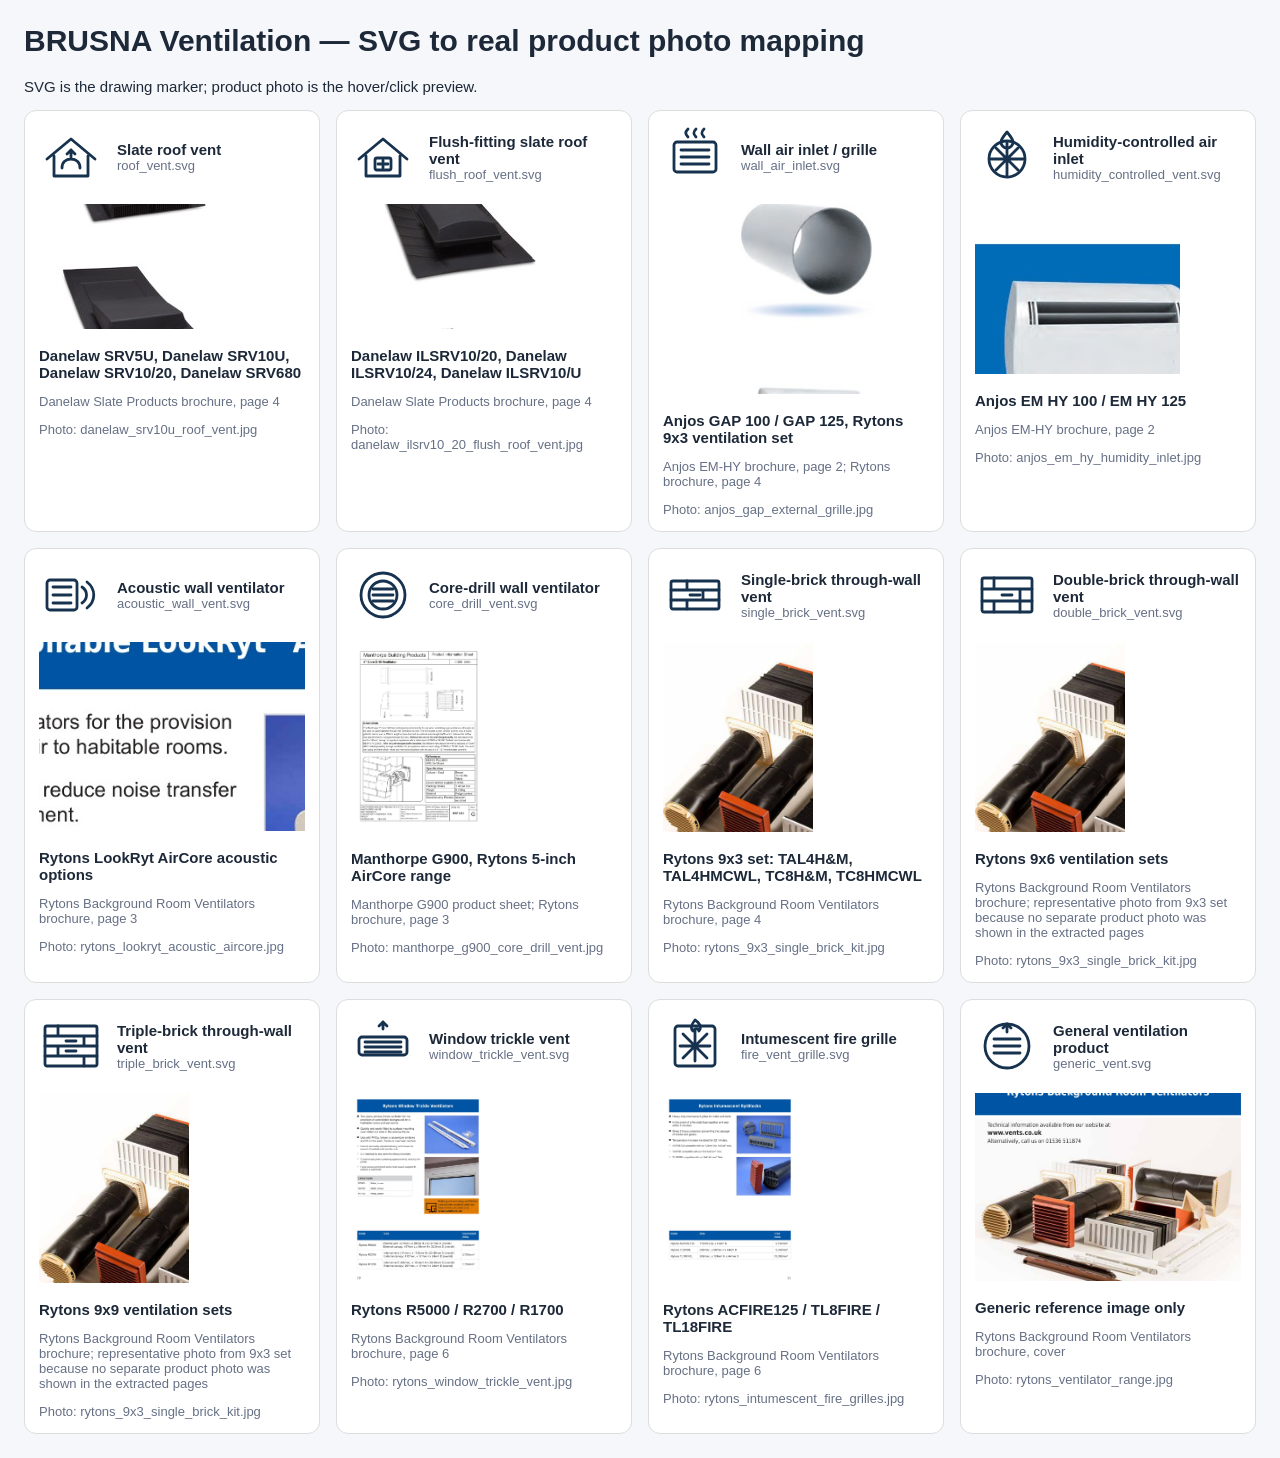
<file: BRUSNA_Vent_SVG_Linked_Library/preview.html>
<!doctype html><meta charset="utf-8"><title>BRUSNA Vent SVG Photo Mapping</title><style>body{font:15px Arial;margin:24px;background:#f5f7fa;color:#1d2939}.grid{display:grid;grid-template-columns:repeat(auto-fill,minmax(260px,1fr));gap:16px}.card{background:white;border:1px solid #ddd;border-radius:12px;padding:14px}.card img{max-width:100%;max-height:190px;object-fit:contain}.pair{display:flex;gap:14px;align-items:center}.pair img{width:64px;height:64px}.muted{color:#667085;font-size:13px}</style><h1>BRUSNA Ventilation — SVG to real product photo mapping</h1><p>SVG is the drawing marker; product photo is the hover/click preview.</p><div class="grid"><div class="card"><div class="pair"><img src="svg/roof_vent.svg"><div><b>Slate roof vent</b><div class="muted">roof_vent.svg</div></div></div><p><img src="photos/danelaw_srv10u_roof_vent.jpg"></p><b>Danelaw SRV5U, Danelaw SRV10U, Danelaw SRV10/20, Danelaw SRV680</b><p class="muted">Danelaw Slate Products brochure, page 4</p><div class="muted">Photo: danelaw_srv10u_roof_vent.jpg</div></div><div class="card"><div class="pair"><img src="svg/flush_roof_vent.svg"><div><b>Flush-fitting slate roof vent</b><div class="muted">flush_roof_vent.svg</div></div></div><p><img src="photos/danelaw_ilsrv10_20_flush_roof_vent.jpg"></p><b>Danelaw ILSRV10/20, Danelaw ILSRV10/24, Danelaw ILSRV10/U</b><p class="muted">Danelaw Slate Products brochure, page 4</p><div class="muted">Photo: danelaw_ilsrv10_20_flush_roof_vent.jpg</div></div><div class="card"><div class="pair"><img src="svg/wall_air_inlet.svg"><div><b>Wall air inlet / grille</b><div class="muted">wall_air_inlet.svg</div></div></div><p><img src="photos/anjos_gap_external_grille.jpg"></p><b>Anjos GAP 100 / GAP 125, Rytons 9x3 ventilation set</b><p class="muted">Anjos EM-HY brochure, page 2; Rytons brochure, page 4</p><div class="muted">Photo: anjos_gap_external_grille.jpg</div></div><div class="card"><div class="pair"><img src="svg/humidity_controlled_vent.svg"><div><b>Humidity-controlled air inlet</b><div class="muted">humidity_controlled_vent.svg</div></div></div><p><img src="photos/anjos_em_hy_humidity_inlet.jpg"></p><b>Anjos EM HY 100 / EM HY 125</b><p class="muted">Anjos EM-HY brochure, page 2</p><div class="muted">Photo: anjos_em_hy_humidity_inlet.jpg</div></div><div class="card"><div class="pair"><img src="svg/acoustic_wall_vent.svg"><div><b>Acoustic wall ventilator</b><div class="muted">acoustic_wall_vent.svg</div></div></div><p><img src="photos/rytons_lookryt_acoustic_aircore.jpg"></p><b>Rytons LookRyt AirCore acoustic options</b><p class="muted">Rytons Background Room Ventilators brochure, page 3</p><div class="muted">Photo: rytons_lookryt_acoustic_aircore.jpg</div></div><div class="card"><div class="pair"><img src="svg/core_drill_vent.svg"><div><b>Core-drill wall ventilator</b><div class="muted">core_drill_vent.svg</div></div></div><p><img src="photos/manthorpe_g900_core_drill_vent.jpg"></p><b>Manthorpe G900, Rytons 5-inch AirCore range</b><p class="muted">Manthorpe G900 product sheet; Rytons brochure, page 3</p><div class="muted">Photo: manthorpe_g900_core_drill_vent.jpg</div></div><div class="card"><div class="pair"><img src="svg/single_brick_vent.svg"><div><b>Single-brick through-wall vent</b><div class="muted">single_brick_vent.svg</div></div></div><p><img src="photos/rytons_9x3_single_brick_kit.jpg"></p><b>Rytons 9x3 set: TAL4H&M, TAL4HMCWL, TC8H&M, TC8HMCWL</b><p class="muted">Rytons Background Room Ventilators brochure, page 4</p><div class="muted">Photo: rytons_9x3_single_brick_kit.jpg</div></div><div class="card"><div class="pair"><img src="svg/double_brick_vent.svg"><div><b>Double-brick through-wall vent</b><div class="muted">double_brick_vent.svg</div></div></div><p><img src="photos/rytons_9x3_single_brick_kit.jpg"></p><b>Rytons 9x6 ventilation sets</b><p class="muted">Rytons Background Room Ventilators brochure; representative photo from 9x3 set because no separate product photo was shown in the extracted pages</p><div class="muted">Photo: rytons_9x3_single_brick_kit.jpg</div></div><div class="card"><div class="pair"><img src="svg/triple_brick_vent.svg"><div><b>Triple-brick through-wall vent</b><div class="muted">triple_brick_vent.svg</div></div></div><p><img src="photos/rytons_9x3_single_brick_kit.jpg"></p><b>Rytons 9x9 ventilation sets</b><p class="muted">Rytons Background Room Ventilators brochure; representative photo from 9x3 set because no separate product photo was shown in the extracted pages</p><div class="muted">Photo: rytons_9x3_single_brick_kit.jpg</div></div><div class="card"><div class="pair"><img src="svg/window_trickle_vent.svg"><div><b>Window trickle vent</b><div class="muted">window_trickle_vent.svg</div></div></div><p><img src="photos/rytons_window_trickle_vent.jpg"></p><b>Rytons R5000 / R2700 / R1700</b><p class="muted">Rytons Background Room Ventilators brochure, page 6</p><div class="muted">Photo: rytons_window_trickle_vent.jpg</div></div><div class="card"><div class="pair"><img src="svg/fire_vent_grille.svg"><div><b>Intumescent fire grille</b><div class="muted">fire_vent_grille.svg</div></div></div><p><img src="photos/rytons_intumescent_fire_grilles.jpg"></p><b>Rytons ACFIRE125 / TL8FIRE / TL18FIRE</b><p class="muted">Rytons Background Room Ventilators brochure, page 6</p><div class="muted">Photo: rytons_intumescent_fire_grilles.jpg</div></div><div class="card"><div class="pair"><img src="svg/generic_vent.svg"><div><b>General ventilation product</b><div class="muted">generic_vent.svg</div></div></div><p><img src="photos/rytons_ventilator_range.jpg"></p><b>Generic reference image only</b><p class="muted">Rytons Background Room Ventilators brochure, cover</p><div class="muted">Photo: rytons_ventilator_range.jpg</div></div></div>
</file>
